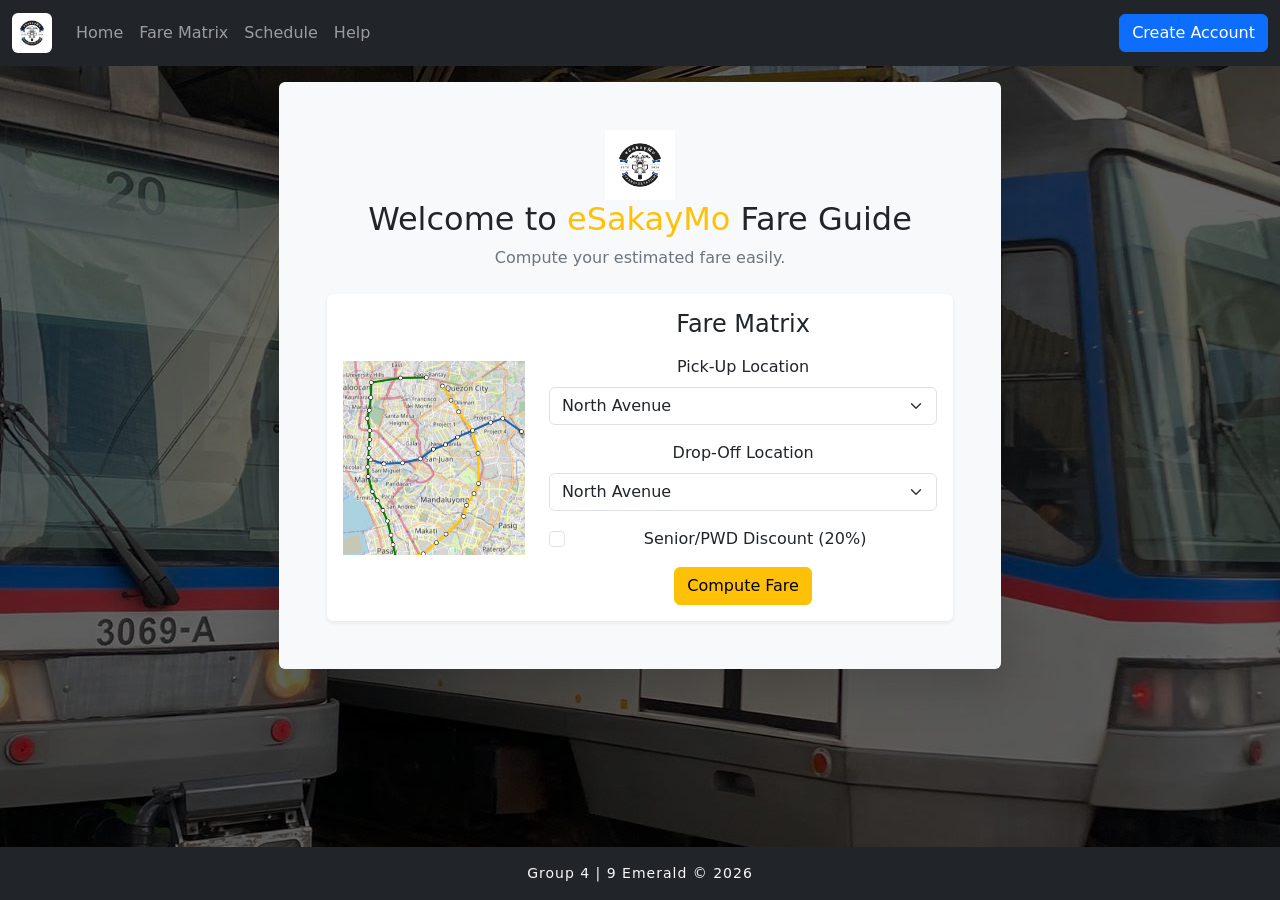
<file: index.html>
<!DOCTYPE html>
<html lang="en">
<head>
    <meta charset="UTF-8">
    <meta name="viewport" content="width=device-width, initial-scale=1.0">
    <title>Main Page</title>
    <link rel="stylesheet" href="style.css">
    <!-- Bootstrap -->
    <link href="https://cdn.jsdelivr.net/npm/bootstrap@5.3.3/dist/css/bootstrap.min.css"; rel="stylesheet">
    <script src="https://cdn.jsdelivr.net/npm/bootstrap@5.3.3/dist/js/bootstrap.bundle.min.js"></script>

</head>
<body>
    <nav class="navbar navbar-expand-sm bg-dark navbar-dark">
        <div class="container-fluid">
        <a class="navbar-brand" href="#">
            <img src="esakaymo.png" style="width:40px;" class="rounded"> 
        </a>
        <button class="navbar-toggler" type="button" data-bs-toggle="collapse" data-bs-target="#mynavbar">
            <span class="navbar-toggler-icon"></span>
        </button>
        <div class="collapse navbar-collapse" id="mynavbar">
            <ul class="navbar-nav me-auto">
            <li class="nav-item"><a class="nav-link" href="index.html">Home</a></li>
            <li class="nav-item"><a class="nav-link" href="#">Fare Matrix</a></li>
            <li class="nav-item"><a class="nav-link" href="#">Schedule</a></li>
            <li class="nav-item"><a class="nav-link" href="#">Help</a></li>
            </ul>  
            <form class="d-flex">
            <button class="btn btn-primary" type="button" onclick="window.location.href='registration.html'">Create Account</button>
            </form>
        </div>
    </nav>
    <main class="container-fluid mt-3 mb-5">
        <div class="row justify-content-center">
            <div class="col-md-8 col-lg-7">
                <div class="container p-5 bg-light text-dark rounded shadow-lg">
                    <div class="text-center mb-4">
                        <img src="esakaymo.png" width="70">
                        <h2>Welcome to <span class="text-warning">eSakayMo</span> Fare Guide</h2>
                        <p class="text-secondary">Compute your estimated fare easily.</p>
                    </div>
                    <div class="bg-white p-3 rounded shadow-sm">
                        <div class="row align-items-center">
                            <div class="col-md-4 text-center">
                                <img src="metro_Fare.png" alt="Metro Fare" class="img-fluid">
                            </div>
                            <div class="col-md-8">
                                <h4 class="mb-3">Fare Matrix</h4>
                                <div class="mb-3">
                                    <label class="form-label">Pick-Up Location</label>
                                    <select id="pick" class="form-select">
                                        <option value="0">North Avenue</option>
                                        <option value="1">Quezon Avenue</option>
                                        <option value="2">Kamuning</option>
                                        <option value="3">Araneta Center-Cubao</option>
                                        <option value="4">Santolan-Annapolis</option>
                                        <option value="5">Ortigas</option>
                                        <option value="6">Shaw Boulevard</option>
                                        <option value="7">Boni</option>
                                        <option value="8">Guadalupe</option>
                                        <option value="9">Buendia</option>
                                        <option value="10">Ayala</option>
                                        <option value="11">Magallanes</option>
                                        <option value="12">Taft Avenue</option>
                                    </select>
                                </div>
                                <div class="mb-3">
                                    <label class="form-label">Drop-Off Location</label>
                                    <select id="drop" class="form-select">
                                        <option value="0">North Avenue</option>
                                        <option value="1">Quezon Avenue</option>
                                        <option value="2">Kamuning</option>
                                        <option value="3">Araneta Center-Cubao</option>
                                        <option value="4">Santolan-Annapolis</option>
                                        <option value="5">Ortigas</option>
                                        <option value="6">Shaw Boulevard</option>
                                        <option value="7">Boni</option>
                                        <option value="8">Guadalupe</option>
                                        <option value="9">Buendia</option>
                                        <option value="10">Ayala</option>
                                        <option value="11">Magallanes</option>
                                        <option value="12">Taft Avenue</option>
                                    </select>
                                </div>
                                <div class="form-check mb-3">
                                    <input class="form-check-input" type="checkbox" id="discountCheck">
                                    <label class="form-check-label" for="discountCheck">Senior/PWD Discount (20%)</label>
                                </div>
                                <button class="btn btn-warning" onclick="calculateFare()">Compute Fare</button>
                                <div id="fareResult" class="mt-3 alert alert-info text-center" style="display: none;"></div>
                            </div>
                        </div>
                    </div>
                </div>
            </div>
        </div>
    </main>
    <footer class="text-center py-3 bg-dark text-light mt-auto fixed-bottom">
         Group 4 | 9 Emerald &copy; 2026
    </footer>
</body>
    <script src="proj.js"></script>
</html>
</file>
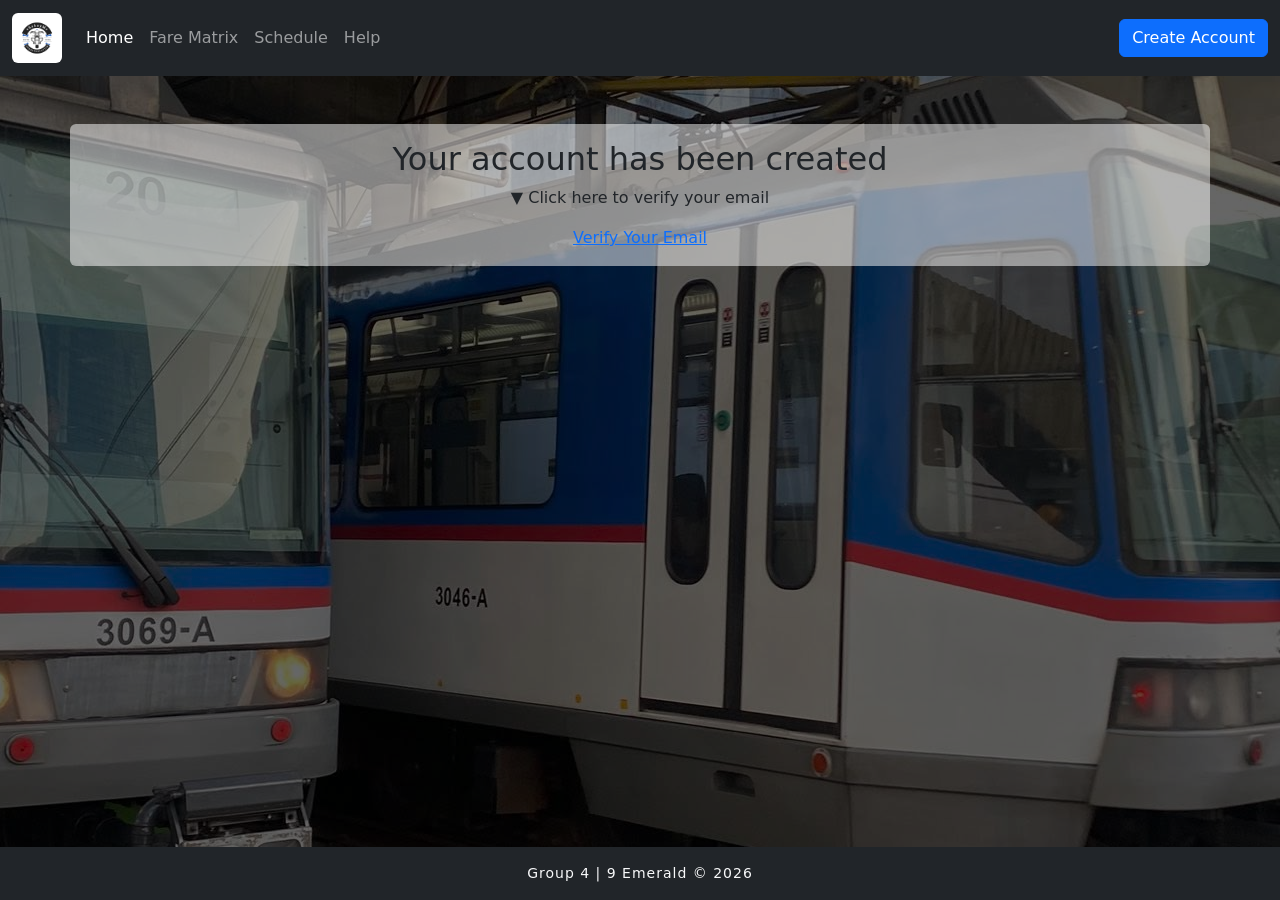
<file: confirmation.html>
<!DOCTYPE html>
<html lang="en">
<head>
    <meta charset="UTF-8">
    <meta name="viewport" content="width=device-width, initial-scale=1.0">
    <title>Conirmation</title>
    <link rel="stylesheet" href="style.css">

    <!-- Bootstrap -->
    <link href="https://cdn.jsdelivr.net/npm/bootstrap@5.3.3/dist/css/bootstrap.min.css"; rel="stylesheet">
    <script src="https://cdn.jsdelivr.net/npm/bootstrap@5.3.3/dist/js/bootstrap.bundle.min.js"></script>

</head>
<body>
  <nav class="navbar navbar-expand-sm bg-dark navbar-dark">
        <div class="container-fluid">
            <a class="navbar-brand">
                <img src="esakaymo.png" style="width:50px;" class="rounded">
            </a>
            </button>
            <div class="collapse navbar-collapse" id="mainNav">
                <ul class="navbar-nav me-auto">
                    <li class="nav-item"><a class="nav-link active" href="index.html">Home</a></li>
                    <li class="nav-item"><a class="nav-link" href="#">Fare Matrix</a></li>
                    <li class="nav-item"><a class="nav-link" href="#">Schedule</a></li>
                    <li class="nav-item"><a class="nav-link" href="#">Help</a></li>
                </ul>
                <a class="btn btn-primary" href="registration.html" role="button">Create Account</a>
            </div>
        </div>
    </nav>

    <main class="container-fluid">
        <div class="container rounded mt-5 p-3">
            <h2>Your account has been created</h2>
            <p>&#9660; Click here to verify your email</p>
            <a href="index.html" >Verify Your Email</a>
        </div>

   <footer class="text-center py-3 bg-dark text-light mt-auto fixed-bottom">
         Group 4 | 9 Emerald &copy; 2026
    </footer>
</body>
    <script src="proj.js"></script>
</html>
</file>
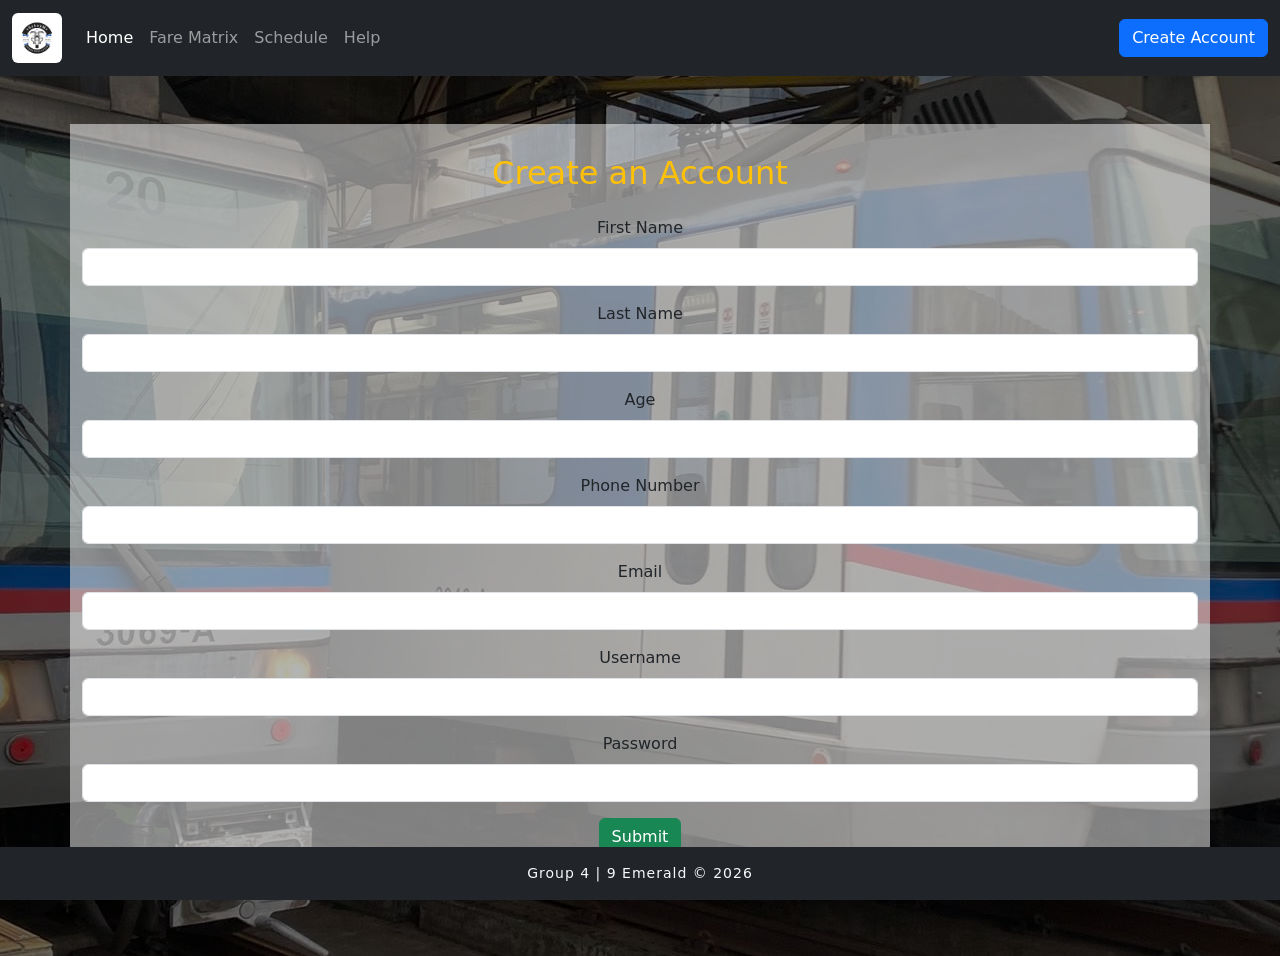
<file: registration.html>
<!DOCTYPE html>
<html lang="en">
<head>
    <meta charset="UTF-8">
    <meta name="viewport" content="width=device-width, initial-scale=1.0">
      <title>Registration</title>
    <link rel="stylesheet" href="style.css">

    <!-- Bootstrap -->
    <link href="https://cdn.jsdelivr.net/npm/bootstrap@5.3.3/dist/css/bootstrap.min.css"; rel="stylesheet">
    <script src="https://cdn.jsdelivr.net/npm/bootstrap@5.3.3/dist/js/bootstrap.bundle.min.js"></script>

</head>
<body>
 <nav class="navbar navbar-expand-sm bg-dark navbar-dark">
        <div class="container-fluid">
            <a class="navbar-brand">
                <img src="esakaymo.png" style="width:50px;" class="rounded">
            </a>
            </button>
            <div class="collapse navbar-collapse" id="mainNav">
                <ul class="navbar-nav me-auto">
                    <li class="nav-item"><a class="nav-link active" href="index.html">Home</a></li>
                    <li class="nav-item"><a class="nav-link" href="#">Fare Matrix</a></li>
                    <li class="nav-item"><a class="nav-link" href="#">Schedule</a></li>
                    <li class="nav-item"><a class="nav-link" href="#">Help</a></li>
                </ul>
                <a class="btn btn-primary" href="registration.html" role="button">Create Account</a>
            </div>
        </div>
    </nav>

    <div class="container mt-5">
    <h2 class="text-center text-warning mb-4">Create an Account</h2>

    <form action="confirmation.html">

            <div class="mb-3">
                <label class="form-label">First Name</label>
                <input type="text" class="form-control" required>
            </div>
    
            <div class="mb-3">
                <label class="form-label">Last Name</label>
                <input type="text" class="form-control" required>
            </div>
    
            <div class="mb-3">
                <label class="form-label">Age</label>
                <input type="number" class="form-control" required>
            </div>
    
            <div class="mb-3">
                <label class="form-label">Phone Number</label>
                <input type="number" class="form-control" required>
            </div>
    
            <div class="mb-3">
                <label class="form-label">Email</label>
                <input type="email" class="form-control" required>
            </div>
    
            <div class="mb-3">
                <label class="form-label">Username</label>
                <input type="text" class="form-control" required>
            </div>
    
            <div class="mb-3">
                <label class="form-label">Password</label>
                <input type="password" class="form-control" required>
            </div>
    
            <div class="text-center">
                <button type="submit" class="btn btn-success" onclick="window.location.href='confirmation.html'">Submit</button>
            </div>
    
        </form>
    </div>
    
   <footer class="text-center py-3 bg-dark text-light mt-auto fixed-bottom">
         Group 4 | 9 Emerald &copy; 2026
    </footer>
    <script src="proj.js"></script>
</body>
</html>
</file>
<file: style.css>
body {
    background: linear-gradient(rgba(0, 0, 0, 0.6), rgba(0, 0, 0, 0.6)),url('mrtbackground.jpg') no-repeat center center fixed;    font-family: san-serif;
    padding-bottom: 70px;
}

footer {
    font-size: 14px;
    letter-spacing: 1px;
}
.container bg-info {
  padding:30px;
  border-radius: 30px;
}

.container {
    background-color: rgba(255, 255, 255, 0.5);
    width: 70%;
    text-align: center;
    margin: 0px auto;
    padding: 30px;
}

}
input {
  text-align: center;
}
.form {
  color: floralwhite;
}
</file>
